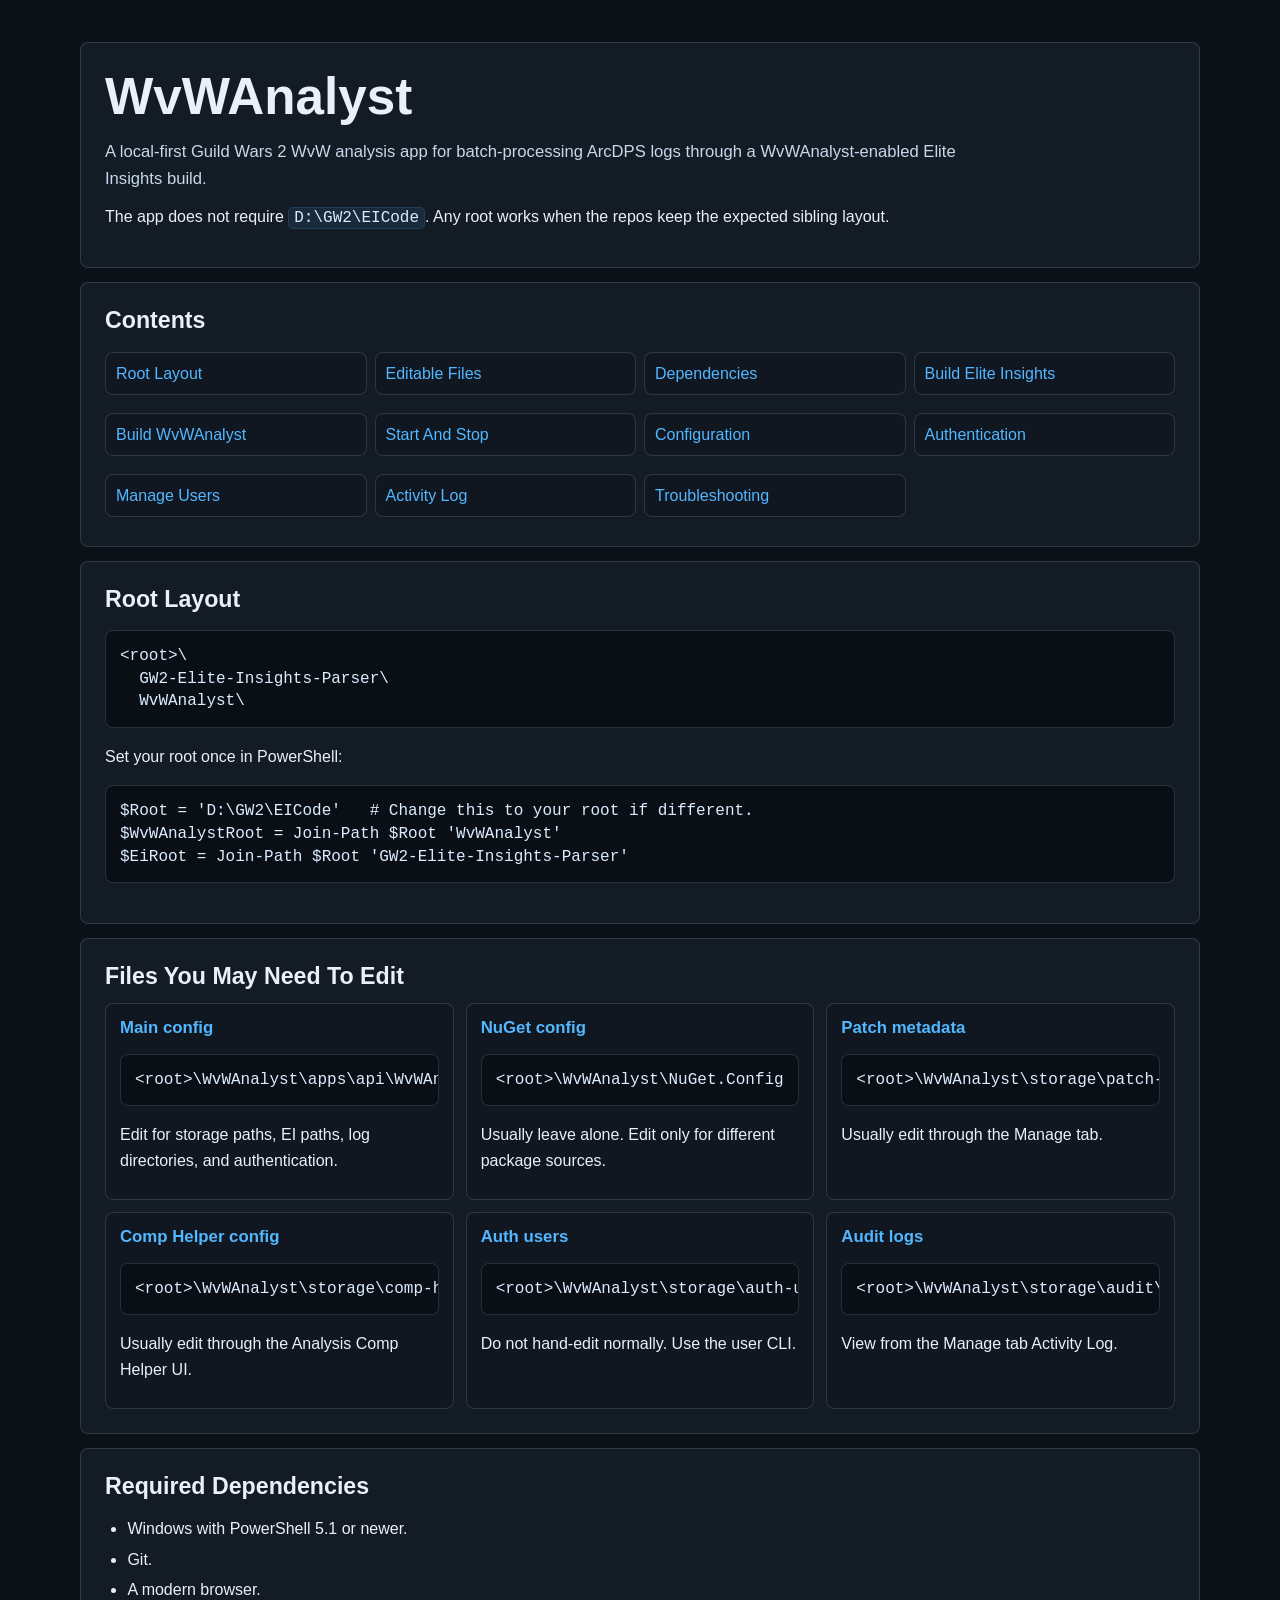
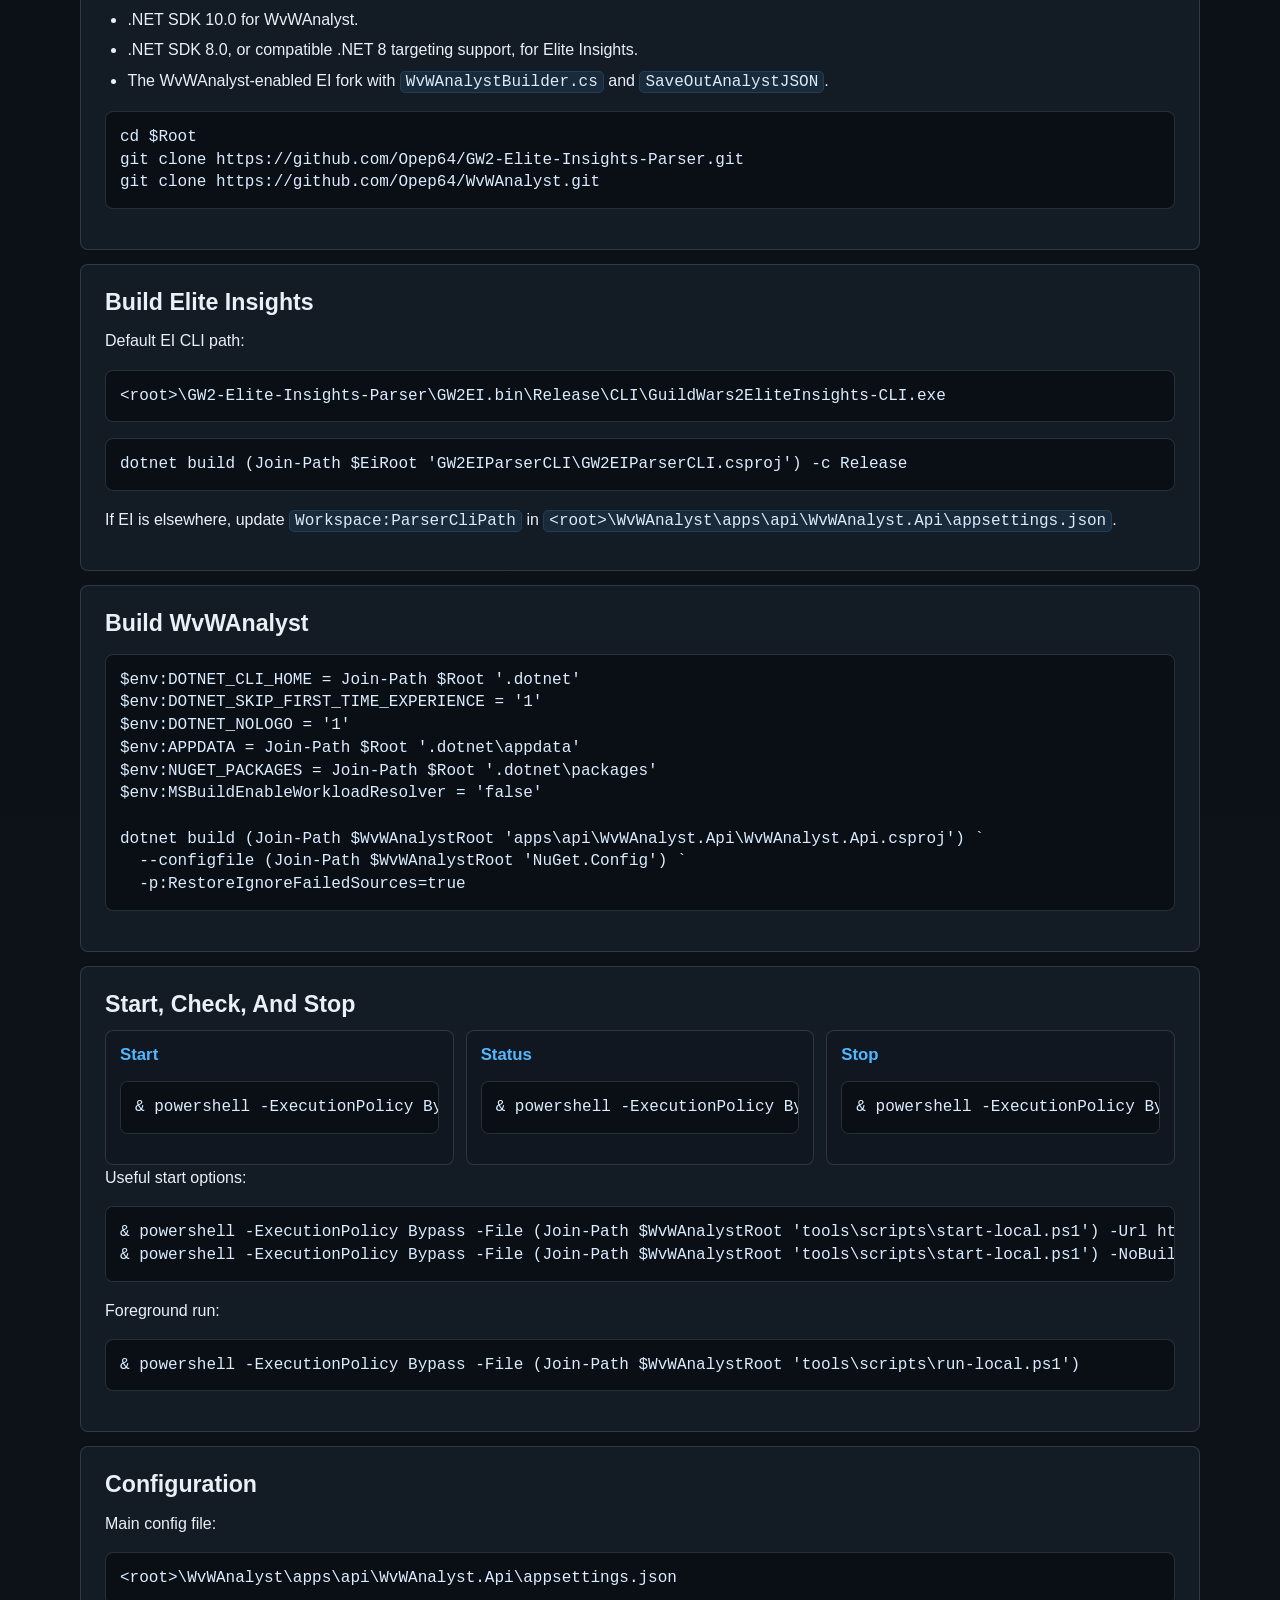
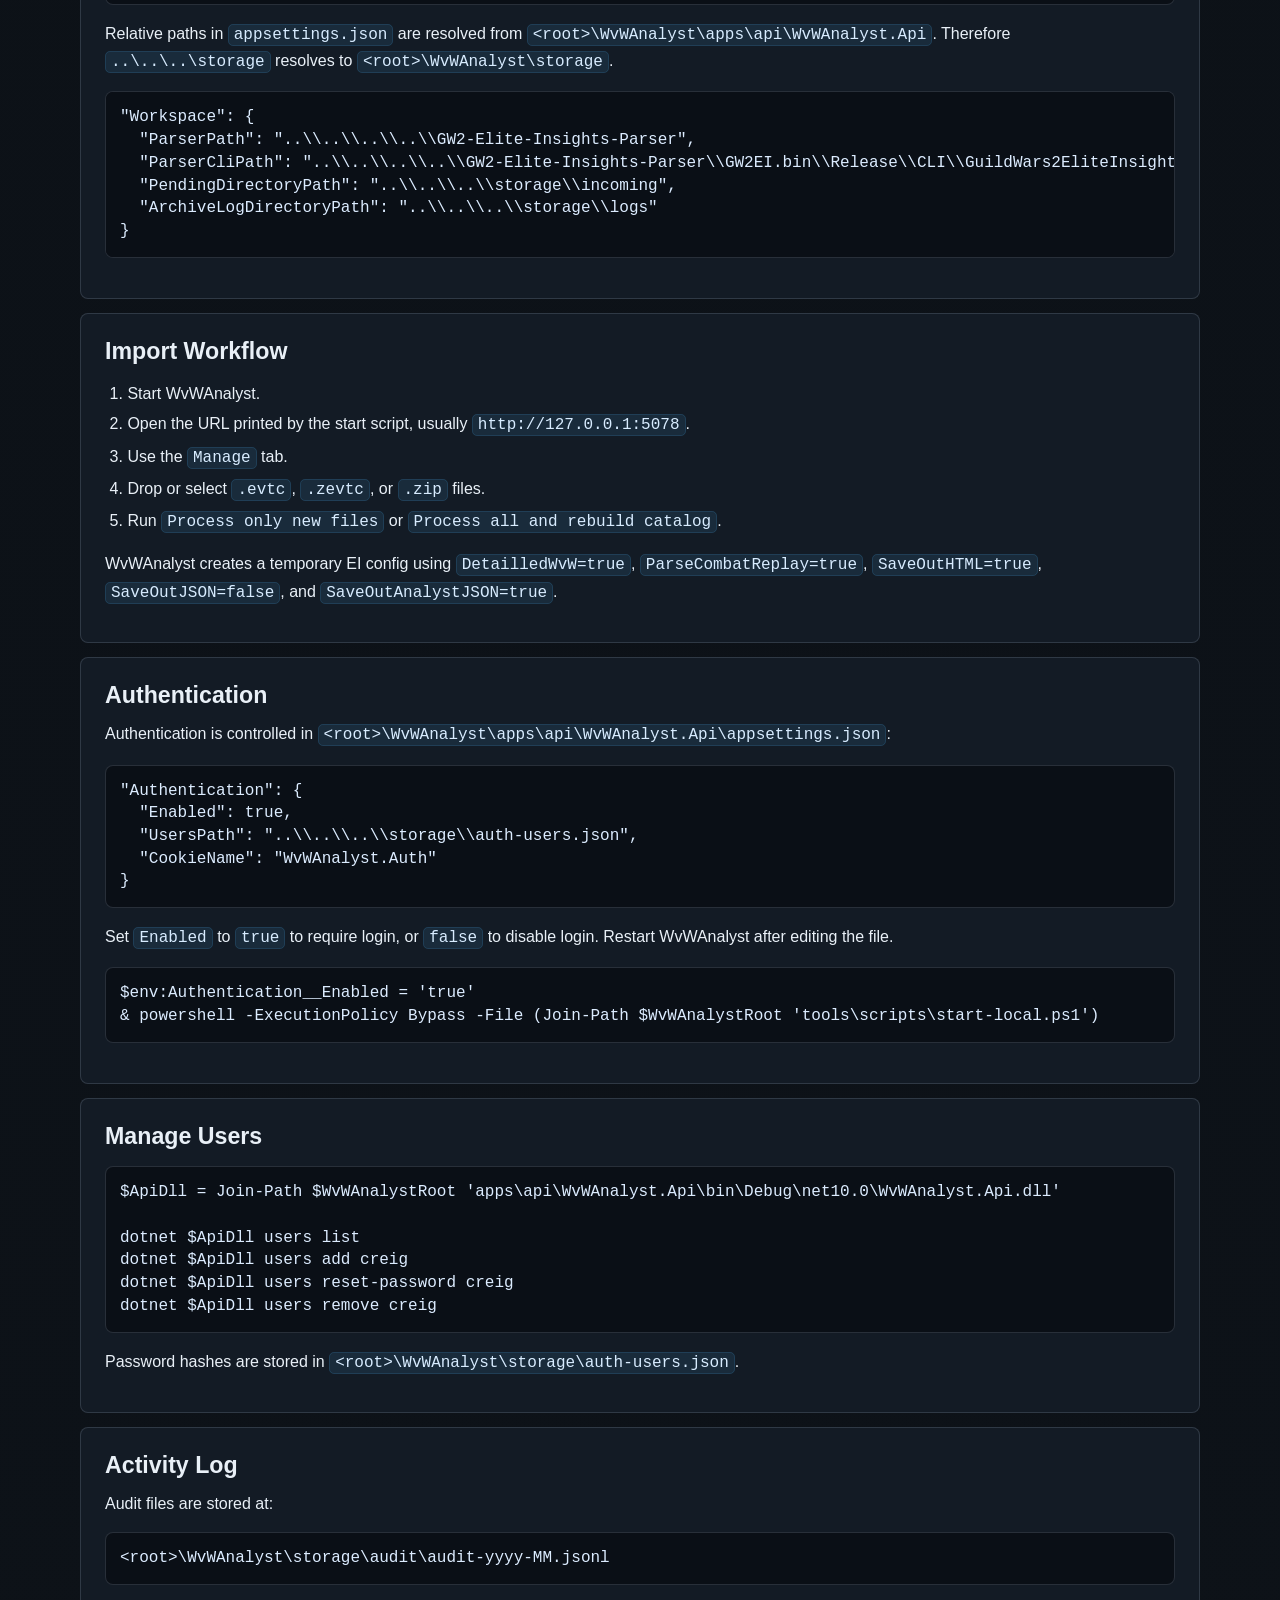
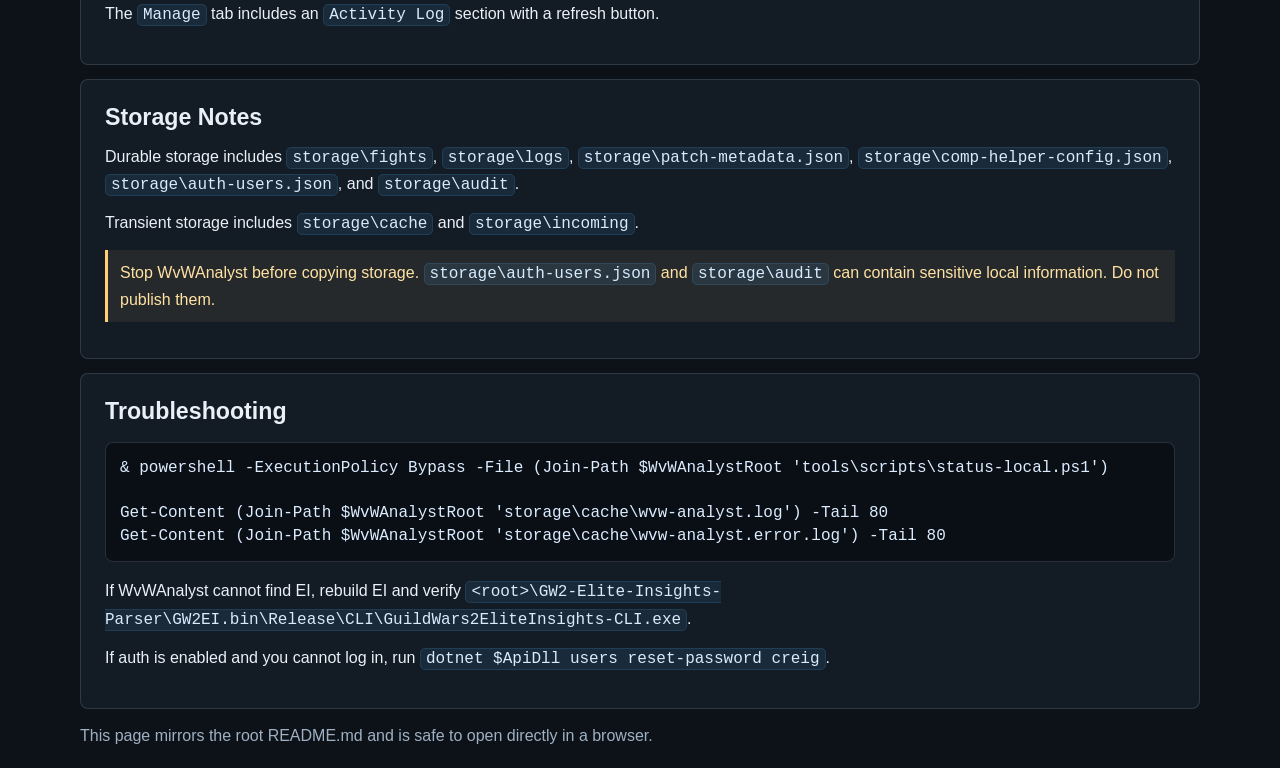
<file: README.html>
<!doctype html>
<html lang="en">
<head>
    <meta charset="utf-8">
    <meta name="viewport" content="width=device-width, initial-scale=1">
    <title>WvWAnalyst README</title>
    <style>
        :root {
            color-scheme: dark;
            --bg: #0d1218;
            --panel: #151e29;
            --panel-soft: #101720;
            --ink: #e9f0f7;
            --muted: #9fb0c3;
            --line: rgba(177, 194, 214, 0.18);
            --accent: #53b7ff;
            --warning: #ffcf73;
        }
        * { box-sizing: border-box; }
        body {
            margin: 0;
            background: linear-gradient(180deg, #0c1117 0%, var(--bg) 100%);
            color: var(--ink);
            font-family: "Segoe UI", Arial, sans-serif;
            line-height: 1.58;
        }
        main {
            width: min(100% - 32px, 1120px);
            margin: 0 auto;
            padding: 28px 0 52px;
        }
        header, section {
            border: 1px solid var(--line);
            border-radius: 8px;
            background: rgba(21, 30, 41, 0.82);
            padding: 24px;
            margin: 14px 0;
        }
        h1, h2, h3 { line-height: 1.18; margin: 0 0 12px; }
        h1 { font-size: clamp(2rem, 4vw, 3.4rem); letter-spacing: 0; }
        h2 { font-size: 1.45rem; }
        h3 { font-size: 1.05rem; color: var(--accent); }
        p { margin: 0 0 12px; }
        a { color: var(--accent); }
        ul, ol { padding-left: 1.4rem; }
        li { margin: 5px 0; }
        code, pre { font-family: Consolas, "Cascadia Mono", monospace; }
        code {
            color: #d8ecff;
            background: rgba(83, 183, 255, 0.10);
            border: 1px solid rgba(83, 183, 255, 0.14);
            border-radius: 5px;
            padding: 1px 5px;
        }
        pre {
            overflow: auto;
            border: 1px solid var(--line);
            border-radius: 8px;
            background: #0a0f16;
            padding: 14px;
            color: #dcecff;
            line-height: 1.42;
        }
        pre code { display: block; background: transparent; border: 0; padding: 0; color: inherit; }
        .lead { color: #c7d8ea; font-size: 1.04rem; max-width: 880px; }
        .toc {
            display: grid;
            grid-template-columns: repeat(auto-fit, minmax(220px, 1fr));
            gap: 8px;
            list-style: none;
            padding: 0;
            margin: 0;
        }
        .toc a {
            display: block;
            border: 1px solid var(--line);
            border-radius: 8px;
            background: var(--panel-soft);
            padding: 8px 10px;
            text-decoration: none;
        }
        .grid {
            display: grid;
            grid-template-columns: repeat(auto-fit, minmax(260px, 1fr));
            gap: 12px;
        }
        .card {
            border: 1px solid var(--line);
            border-radius: 8px;
            background: var(--panel-soft);
            padding: 14px;
        }
        .note {
            border-left: 3px solid var(--warning);
            background: rgba(255, 207, 115, 0.08);
            padding: 10px 12px;
            color: #ffe2a3;
        }
        .muted { color: var(--muted); }
    </style>
</head>
<body>
<main>
    <header>
        <h1>WvWAnalyst</h1>
        <p class="lead">A local-first Guild Wars 2 WvW analysis app for batch-processing ArcDPS logs through a WvWAnalyst-enabled Elite Insights build.</p>
        <p>The app does not require <code>D:\GW2\EICode</code>. Any root works when the repos keep the expected sibling layout.</p>
    </header>

    <section>
        <h2>Contents</h2>
        <ul class="toc">
            <li><a href="#layout">Root Layout</a></li>
            <li><a href="#files">Editable Files</a></li>
            <li><a href="#dependencies">Dependencies</a></li>
            <li><a href="#build-ei">Build Elite Insights</a></li>
            <li><a href="#build-app">Build WvWAnalyst</a></li>
            <li><a href="#run">Start And Stop</a></li>
            <li><a href="#config">Configuration</a></li>
            <li><a href="#auth">Authentication</a></li>
            <li><a href="#users">Manage Users</a></li>
            <li><a href="#activity">Activity Log</a></li>
            <li><a href="#troubleshooting">Troubleshooting</a></li>
        </ul>
    </section>

    <section id="layout">
        <h2>Root Layout</h2>
        <pre><code>&lt;root&gt;\
  GW2-Elite-Insights-Parser\
  WvWAnalyst\</code></pre>
        <p>Set your root once in PowerShell:</p>
        <pre><code>$Root = 'D:\GW2\EICode'   # Change this to your root if different.
$WvWAnalystRoot = Join-Path $Root 'WvWAnalyst'
$EiRoot = Join-Path $Root 'GW2-Elite-Insights-Parser'</code></pre>
    </section>

    <section id="files">
        <h2>Files You May Need To Edit</h2>
        <div class="grid">
            <div class="card">
                <h3>Main config</h3>
                <pre><code>&lt;root&gt;\WvWAnalyst\apps\api\WvWAnalyst.Api\appsettings.json</code></pre>
                <p>Edit for storage paths, EI paths, log directories, and authentication.</p>
            </div>
            <div class="card">
                <h3>NuGet config</h3>
                <pre><code>&lt;root&gt;\WvWAnalyst\NuGet.Config</code></pre>
                <p>Usually leave alone. Edit only for different package sources.</p>
            </div>
            <div class="card">
                <h3>Patch metadata</h3>
                <pre><code>&lt;root&gt;\WvWAnalyst\storage\patch-metadata.json</code></pre>
                <p>Usually edit through the Manage tab.</p>
            </div>
            <div class="card">
                <h3>Comp Helper config</h3>
                <pre><code>&lt;root&gt;\WvWAnalyst\storage\comp-helper-config.json</code></pre>
                <p>Usually edit through the Analysis Comp Helper UI.</p>
            </div>
            <div class="card">
                <h3>Auth users</h3>
                <pre><code>&lt;root&gt;\WvWAnalyst\storage\auth-users.json</code></pre>
                <p>Do not hand-edit normally. Use the user CLI.</p>
            </div>
            <div class="card">
                <h3>Audit logs</h3>
                <pre><code>&lt;root&gt;\WvWAnalyst\storage\audit\audit-yyyy-MM.jsonl</code></pre>
                <p>View from the Manage tab Activity Log.</p>
            </div>
        </div>
    </section>

    <section id="dependencies">
        <h2>Required Dependencies</h2>
        <ul>
            <li>Windows with PowerShell 5.1 or newer.</li>
            <li>Git.</li>
            <li>A modern browser.</li>
            <li>.NET SDK 10.0 for WvWAnalyst.</li>
            <li>.NET SDK 8.0, or compatible .NET 8 targeting support, for Elite Insights.</li>
            <li>The WvWAnalyst-enabled EI fork with <code>WvWAnalystBuilder.cs</code> and <code>SaveOutAnalystJSON</code>.</li>
        </ul>
        <pre><code>cd $Root
git clone https://github.com/Opep64/GW2-Elite-Insights-Parser.git
git clone https://github.com/Opep64/WvWAnalyst.git</code></pre>
    </section>

    <section id="build-ei">
        <h2>Build Elite Insights</h2>
        <p>Default EI CLI path:</p>
        <pre><code>&lt;root&gt;\GW2-Elite-Insights-Parser\GW2EI.bin\Release\CLI\GuildWars2EliteInsights-CLI.exe</code></pre>
        <pre><code>dotnet build (Join-Path $EiRoot 'GW2EIParserCLI\GW2EIParserCLI.csproj') -c Release</code></pre>
        <p>If EI is elsewhere, update <code>Workspace:ParserCliPath</code> in <code>&lt;root&gt;\WvWAnalyst\apps\api\WvWAnalyst.Api\appsettings.json</code>.</p>
    </section>

    <section id="build-app">
        <h2>Build WvWAnalyst</h2>
        <pre><code>$env:DOTNET_CLI_HOME = Join-Path $Root '.dotnet'
$env:DOTNET_SKIP_FIRST_TIME_EXPERIENCE = '1'
$env:DOTNET_NOLOGO = '1'
$env:APPDATA = Join-Path $Root '.dotnet\appdata'
$env:NUGET_PACKAGES = Join-Path $Root '.dotnet\packages'
$env:MSBuildEnableWorkloadResolver = 'false'

dotnet build (Join-Path $WvWAnalystRoot 'apps\api\WvWAnalyst.Api\WvWAnalyst.Api.csproj') `
  --configfile (Join-Path $WvWAnalystRoot 'NuGet.Config') `
  -p:RestoreIgnoreFailedSources=true</code></pre>
    </section>

    <section id="run">
        <h2>Start, Check, And Stop</h2>
        <div class="grid">
            <div class="card">
                <h3>Start</h3>
                <pre><code>&amp; powershell -ExecutionPolicy Bypass -File (Join-Path $WvWAnalystRoot 'tools\scripts\start-local.ps1')</code></pre>
            </div>
            <div class="card">
                <h3>Status</h3>
                <pre><code>&amp; powershell -ExecutionPolicy Bypass -File (Join-Path $WvWAnalystRoot 'tools\scripts\status-local.ps1')</code></pre>
            </div>
            <div class="card">
                <h3>Stop</h3>
                <pre><code>&amp; powershell -ExecutionPolicy Bypass -File (Join-Path $WvWAnalystRoot 'tools\scripts\stop-local.ps1')</code></pre>
            </div>
        </div>
        <p>Useful start options:</p>
        <pre><code>&amp; powershell -ExecutionPolicy Bypass -File (Join-Path $WvWAnalystRoot 'tools\scripts\start-local.ps1') -Url http://127.0.0.1:5078
&amp; powershell -ExecutionPolicy Bypass -File (Join-Path $WvWAnalystRoot 'tools\scripts\start-local.ps1') -NoBuild</code></pre>
        <p>Foreground run:</p>
        <pre><code>&amp; powershell -ExecutionPolicy Bypass -File (Join-Path $WvWAnalystRoot 'tools\scripts\run-local.ps1')</code></pre>
    </section>

    <section id="config">
        <h2>Configuration</h2>
        <p>Main config file:</p>
        <pre><code>&lt;root&gt;\WvWAnalyst\apps\api\WvWAnalyst.Api\appsettings.json</code></pre>
        <p>Relative paths in <code>appsettings.json</code> are resolved from <code>&lt;root&gt;\WvWAnalyst\apps\api\WvWAnalyst.Api</code>. Therefore <code>..\..\..\storage</code> resolves to <code>&lt;root&gt;\WvWAnalyst\storage</code>.</p>
        <pre><code>"Workspace": {
  "ParserPath": "..\\..\\..\\..\\GW2-Elite-Insights-Parser",
  "ParserCliPath": "..\\..\\..\\..\\GW2-Elite-Insights-Parser\\GW2EI.bin\\Release\\CLI\\GuildWars2EliteInsights-CLI.exe",
  "PendingDirectoryPath": "..\\..\\..\\storage\\incoming",
  "ArchiveLogDirectoryPath": "..\\..\\..\\storage\\logs"
}</code></pre>
    </section>

    <section>
        <h2>Import Workflow</h2>
        <ol>
            <li>Start WvWAnalyst.</li>
            <li>Open the URL printed by the start script, usually <code>http://127.0.0.1:5078</code>.</li>
            <li>Use the <code>Manage</code> tab.</li>
            <li>Drop or select <code>.evtc</code>, <code>.zevtc</code>, or <code>.zip</code> files.</li>
            <li>Run <code>Process only new files</code> or <code>Process all and rebuild catalog</code>.</li>
        </ol>
        <p>WvWAnalyst creates a temporary EI config using <code>DetailledWvW=true</code>, <code>ParseCombatReplay=true</code>, <code>SaveOutHTML=true</code>, <code>SaveOutJSON=false</code>, and <code>SaveOutAnalystJSON=true</code>.</p>
    </section>

    <section id="auth">
        <h2>Authentication</h2>
        <p>Authentication is controlled in <code>&lt;root&gt;\WvWAnalyst\apps\api\WvWAnalyst.Api\appsettings.json</code>:</p>
        <pre><code>"Authentication": {
  "Enabled": true,
  "UsersPath": "..\\..\\..\\storage\\auth-users.json",
  "CookieName": "WvWAnalyst.Auth"
}</code></pre>
        <p>Set <code>Enabled</code> to <code>true</code> to require login, or <code>false</code> to disable login. Restart WvWAnalyst after editing the file.</p>
        <pre><code>$env:Authentication__Enabled = 'true'
&amp; powershell -ExecutionPolicy Bypass -File (Join-Path $WvWAnalystRoot 'tools\scripts\start-local.ps1')</code></pre>
    </section>

    <section id="users">
        <h2>Manage Users</h2>
        <pre><code>$ApiDll = Join-Path $WvWAnalystRoot 'apps\api\WvWAnalyst.Api\bin\Debug\net10.0\WvWAnalyst.Api.dll'

dotnet $ApiDll users list
dotnet $ApiDll users add creig
dotnet $ApiDll users reset-password creig
dotnet $ApiDll users remove creig</code></pre>
        <p>Password hashes are stored in <code>&lt;root&gt;\WvWAnalyst\storage\auth-users.json</code>.</p>
    </section>

    <section id="activity">
        <h2>Activity Log</h2>
        <p>Audit files are stored at:</p>
        <pre><code>&lt;root&gt;\WvWAnalyst\storage\audit\audit-yyyy-MM.jsonl</code></pre>
        <p>The <code>Manage</code> tab includes an <code>Activity Log</code> section with a refresh button.</p>
    </section>

    <section>
        <h2>Storage Notes</h2>
        <p>Durable storage includes <code>storage\fights</code>, <code>storage\logs</code>, <code>storage\patch-metadata.json</code>, <code>storage\comp-helper-config.json</code>, <code>storage\auth-users.json</code>, and <code>storage\audit</code>.</p>
        <p>Transient storage includes <code>storage\cache</code> and <code>storage\incoming</code>.</p>
        <p class="note">Stop WvWAnalyst before copying storage. <code>storage\auth-users.json</code> and <code>storage\audit</code> can contain sensitive local information. Do not publish them.</p>
    </section>

    <section id="troubleshooting">
        <h2>Troubleshooting</h2>
        <pre><code>&amp; powershell -ExecutionPolicy Bypass -File (Join-Path $WvWAnalystRoot 'tools\scripts\status-local.ps1')

Get-Content (Join-Path $WvWAnalystRoot 'storage\cache\wvw-analyst.log') -Tail 80
Get-Content (Join-Path $WvWAnalystRoot 'storage\cache\wvw-analyst.error.log') -Tail 80</code></pre>
        <p>If WvWAnalyst cannot find EI, rebuild EI and verify <code>&lt;root&gt;\GW2-Elite-Insights-Parser\GW2EI.bin\Release\CLI\GuildWars2EliteInsights-CLI.exe</code>.</p>
        <p>If auth is enabled and you cannot log in, run <code>dotnet $ApiDll users reset-password creig</code>.</p>
    </section>

    <p class="muted">This page mirrors the root README.md and is safe to open directly in a browser.</p>
</main>
</body>
</html>
</file>
